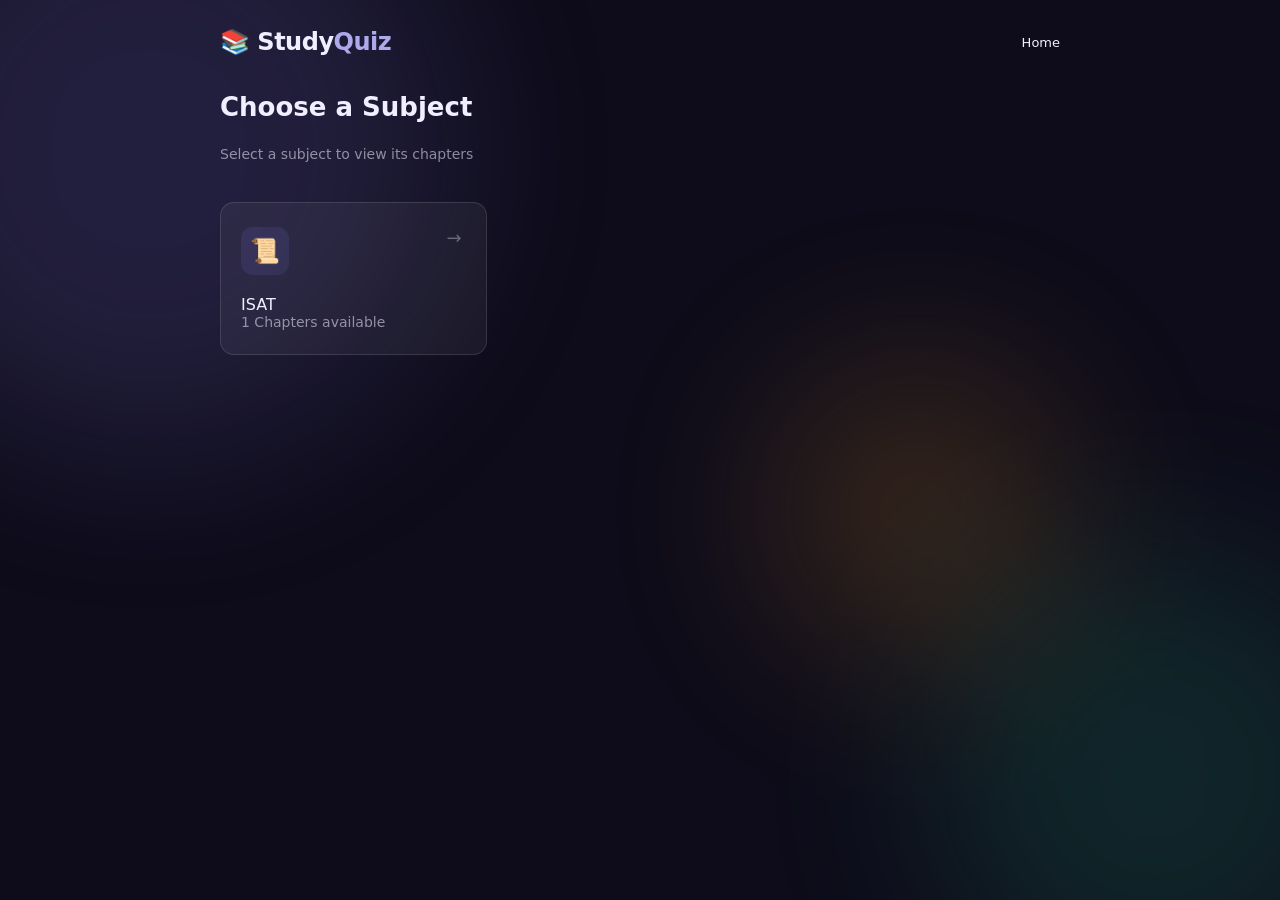
<file: index.html>
<!DOCTYPE html>
<html lang="en">
<head>
    <meta charset="UTF-8">
    <meta name="viewport" content="width=device-width, initial-scale=1.0">
    <title>Quiz — Class Notes</title>
    <!-- Link to your CSS file -->
    <link rel="stylesheet" href="./style.css">
</head>
<body>
    <!-- Background Animated Blobs -->
    <div class="bg-blobs">
        <div class="blob blob1"></div>
        <div class="blob blob2"></div>
        <div class="blob blob3"></div>
    </div>

    <!-- Notification Toast -->
    <div class="toast" id="toast"></div>

    <div class="page">
      <nav>
    <div class="nav-brand" id="nav-title">📚 Study<span>Quiz</span></div>
    <div class="breadcrumb" id="breadcrumb"></div>
      </nav>


        <!-- SCREEN 1: Chapters -->

       <section id="screen-subjects">
            <div class="screen-title">Choose a Subject</div>
            <div class="screen-sub">Select a subject to view its chapters</div>
            <div class="chapter-grid" id="subject-grid"></div>
        </section>

        <section id="screen-home" style="display:none">
            <button class="back-btn" onclick="goBackToSubjects()">← Back to subjects</button>
            <div class="screen-title">Choose a chapter</div>
            <div class="screen-sub">Select any chapter to begin practising</div>
            <div class="chapter-grid" id="chapter-grid"></div>
        </section>

        <!-- SCREEN 2: Topics (Updated) -->
<section id="screen-topics" style="display:none">
    <button class="back-btn" onclick="goHome()">← Back to chapters</button>
    <div class="screen-title" id="chapter-title-display"></div>
    <div class="screen-sub" id="chapter-sub-display"></div>
    <div class="topic-grid" id="topic-grid"></div>
    
    <div class="select-actions">
        <!-- New Select All Button -->
        <button class="select-all-btn" id="sel-all-btn" onclick="toggleSelectAll()">Select all topics</button>
        <span class="sel-count" id="sel-count">0 topics selected</span>
        <button class="start-btn" id="start-btn" disabled onclick="startQuiz()">Start Quiz →</button>
    </div>
</section>

        <!-- SCREEN 3: Quiz -->
        <section id="screen-quiz" style="display:none">
            <div class="glass-card">
                <div class="progress-wrap">
                    <div class="progress-fill" id="prog"></div>
                </div>
                <div class="stats-row">
                    <div class="s-card">
                        <div class="s-label">Question</div>
                        <div class="s-val" id="sq-num">0/0</div>
                    </div>
                    <div class="s-card">
                <div class="s-label">Time</div>
                <div class="s-val" id="sq-timer">00:00</div>
                </div>
                    <div class="s-card">
                        <div class="s-label">Score</div>
                        <div class="s-val" id="sq-score">0</div>
                    </div>
                    <div class="s-card">
                        <div class="s-label">Streak 🔥</div>
                        <div class="s-val" id="sq-streak">0</div>
                    </div>
                    <div class="s-card">
                        <div class="s-label">Accuracy</div>
                        <div class="s-val" id="sq-acc">—</div>
                    </div>
                </div>
            </div>

            <div class="glass-card">
                <div class="q-topic-badge" id="qtopic"></div>
                <div class="q-num" id="qnum"></div>
                <div class="q-text" id="qtext"></div>
                <div class="opts-grid" id="opts"></div>
                <div class="quiz-actions">
                    <div class="feed" id="feed"></div>
                    <button class="next-btn" id="next-btn" disabled onclick="nextQ()">Next →</button>
                </div>
            </div>
        </section>

       <!-- SCREEN 4: Results (Updated) -->
<!-- SCREEN 4: Results (Updated with Gradient Support) -->
<section id="screen-result" style="display:none">
    <div class="glass-card" style="text-align:center">
        <div class="ring-wrap">
            <svg width="150" height="150" viewBox="0 0 150 150">
                <!-- IMPORTANT: The Gradient definition must be inside the SVG -->
                <defs>
                    <linearGradient id="ringGrad" x1="0%" y1="0%" x2="100%" y2="100%">
                        <stop offset="0%" style="stop-color:#1D9E75" /> 
                        <stop offset="50%" style="stop-color:#7F77DD" /> 
                        <stop offset="100%" style="stop-color:#378ADD" /> 
                    </linearGradient>
                </defs>
                <circle class="ring-bg" cx="75" cy="75" r="65"/>
                <!-- Ensure this ID matches your JS and CSS -->
                <circle id="ring-fill" cx="75" cy="75" r="65"/>
            </svg>
            <div id="score-big">0</div>
        </div>
        <div class="screen-title" id="res-label" style="font-size:20px; justify-content: center;"></div>
        <div id="res-grade-pill" class="grade-pill"></div>
        
        <div class="result-actions" style="display:flex; gap:10px; justify-content:center; margin-top:20px">
            <button class="start-btn" onclick="restartSameTopics()">🔄 Retry</button>
            <button class="start-btn secondary-btn" onclick="goHome()">🏠 Home</button>
        </div>
    </div>

    <!-- Mistakes Review Section -->
    <div id="review-container" class="glass-card" style="margin-top:20px; display:none;">
        <h3 style="margin-bottom:15px; color:var(--purple-light)">Mistakes Review</h3>
        <div id="review-list"></div>
    </div>
</section>
    </div>

    <!-- Your Javascript (Internal or external) -->
    <script src="./script.js"></script>
</body>
</html>
</file>
<file: style.css>
/* 1. VARIABLES & RESET */
:root {
  --bg: #0e0c1a;
  --surface: rgba(255, 255, 255, 0.05);
  --surface2: rgba(255, 255, 255, 0.09);
  --border: rgba(255, 255, 255, 0.12);
  --border2: rgba(255, 255, 255, 0.22);
  --text: #f0eeff;
  --muted: rgba(240, 238, 255, 0.55);
  --hint: rgba(240, 238, 255, 0.35);
  --purple: #7F77DD;
  --purple-dark: #534AB7;
  --purple-light: #AFA9EC;
  --green: #639922;
  --green-light: #97C459;
  --red: #E24B4A;
  --red-light: #F09595;
  --teal: #1D9E75;
  --amber: #EF9F27;
  --radius: 14px;
  --radius-sm: 10px;
}

*, *::before, *::after {
  box-sizing: border-box;
  margin: 0;
  padding: 0;
}

body {
  font-family: 'Segoe UI', system-ui, Arial, sans-serif;
  background: var(--bg);
  color: var(--text);
  min-height: 100vh;
  overflow-x: hidden;
}

/* 2. ANIMATED BACKGROUND */
.bg-blobs {
  position: fixed;
  inset: 0;
  pointer-events: none;
  z-index: 0;
  overflow: hidden;
}

.blob {
  position: absolute;
  border-radius: 50%;
  filter: blur(90px);
  opacity: .18;
}

.blob1 { width: 600px; height: 600px; background: var(--purple); top: -150px; left: -150px; animation: b1 12s ease-in-out infinite; }
.blob2 { width: 450px; height: 450px; background: var(--teal); bottom: -100px; right: -100px; animation: b2 15s ease-in-out infinite; }
.blob3 { width: 300px; height: 300px; background: var(--amber); top: 40%; left: 60%; animation: b3 10s ease-in-out infinite; }

@keyframes b1 { 0%, 100% { transform: translate(0,0); } 50% { transform: translate(50px, 40px); } }
@keyframes b2 { 0%, 100% { transform: translate(0,0); } 50% { transform: translate(-40px, -50px); } }
@keyframes b3 { 0%, 100% { transform: translate(0,0); } 50% { transform: translate(-30px, 30px); } }

/* 3. LAYOUT & NAVIGATION */
.page {
  position: relative;
  z-index: 1;
  max-width: 880px;
  margin: 0 auto;
  padding: 28px 20px 80px;
}

nav {
  display: flex;
  align-items: center;
  justify-content: space-between;
  margin-bottom: 36px;
}

.nav-brand { 
  font-size: 24px; /* Increased from 20px */
  font-weight: 700; 
  color: var(--text); 
  letter-spacing: -0.5px; 
}
.nav-brand span { color: var(--purple-light); }

.breadcrumb { display: flex; align-items: center; gap: 6px; font-size: 13px; color: var(--muted); }
.breadcrumb .crumb { cursor: pointer; transition: color .15s; }
.breadcrumb .crumb:hover { color: var(--purple-light); }
.breadcrumb .crumb.active { color: var(--text); cursor: default; }

.back-btn { display: inline-flex; align-items: center; gap: 7px; font-size: 13px; color: var(--muted); cursor: pointer; margin-bottom: 24px; transition: color .15s; background: none; border: none; padding: 0; }
.back-btn:hover { color: var(--purple-light); }

/* 4. CARDS & GRIDS - Updated for image_5498b9.jpg styling */

/* Big Chapter Title Header */
.screen-title {
  font-size: 26px; 
  font-weight: 700;
  color: var(--text);
  margin-bottom: 24px;
  display: flex;
  align-items: center;
  gap: 12px;
}
.screen-sub {
  font-size: 14px;
  color: var(--muted);
  margin-bottom: 40px; /* Increased from 28px for better breathing room */
}

/* Grid layout for Chapters and Topics */
.chapter-grid, .topic-grid { 
  display: grid; 
  grid-template-columns: repeat(auto-fill, minmax(260px, 1fr)); 
  gap: 20px; 
}

/* Base Card Styling */
.chapter-card, .topic-card {
  background: var(--surface);
  border: 1px solid var(--border);
  border-radius: 14px;
  padding: 24px 20px;
  cursor: pointer;
  transition: all 0.2s ease;
  position: relative;
  display: flex;
  flex-direction: column;
  justify-content: flex-start;
  align-items: flex-start;
  min-height: 140px; /* Reduced height to make boxes smaller */
}

/* Interactive States */
.chapter-card:hover, .topic-card:hover { 
  background: var(--surface2); 
  border-color: var(--border2); 
  transform: translateY(-2px); 
}

.topic-card.selected { 
  border-color: var(--purple); 
  background: rgba(127, 119, 221, 0.15); 
}

/* Styled Container for Chapter Icons (Screen 1) */
.chapter-icon {
  width: 48px;
  height: 48px;
  border-radius: 12px;
  display: flex;
  align-items: center;
  justify-content: center;
  font-size: 24px;
  margin-bottom: 20px;
}

/* Typography for Topic Names (Screen 2) */
.topic-name {
  font-size: 18px; 
  font-weight: 600;
  color: var(--text);
  margin-bottom: 4px;
}

/* Typography for Question Counts */
.topic-count, .chapter-meta {
  font-size: 14px;
  color: var(--muted);
}

/* Top-Right Arrow for Chapter Cards */
.chapter-arrow {
  position: absolute;
  top: 24px;
  right: 24px;
  font-size: 18px;
  color: var(--hint);
  transition: transform 0.15s ease, color 0.15s ease;
}

.chapter-card:hover .chapter-arrow {
  transform: translateX(4px);
  color: var(--purple-light);
}

/* Glassmorphism Container for Stats & Results */
.glass-card {
  background: rgba(255, 255, 255, 0.07);
  backdrop-filter: blur(16px);
  -webkit-backdrop-filter: blur(16px);
  border: 1px solid rgba(255, 255, 255, 0.15);
  border-radius: 20px;
  padding: 28px;
  margin-bottom: 16px;
}

/* Removed the dot indicator to match the clean look in image_5498b9.jpg */
.topic-dot {
  display: none;
}

/* 5. QUIZ COMPONENTS & PROGRESS RING */

/* Container for the ring and centered score */
.ring-wrap {
  position: relative;
  width: 150px;
  height: 150px;
  margin: 0 auto 24px; /* Centered with bottom spacing */
}

/* Rotate SVG so progress starts at the top (12 o'clock) */
.ring-wrap svg {
  transform: rotate(-90deg);
}

/* The background (muted) circle - ensures no "black box" fill */
.ring-bg {
  fill: none;
  stroke: rgba(255, 255, 255, 0.1);
  stroke-width: 12;
}

/* The actual animated progress circle */
#ring-fill {
  fill: none;
  stroke: url(#ringGrad); /* Uses the gradient defined in your HTML */
  stroke-width: 12;
  stroke-linecap: round;
  /* Circumference for r=65 is ~408.3 */
  stroke-dasharray: 408;
  stroke-dashoffset: 408; 
  transition: stroke-dashoffset 1.2s cubic-bezier(0.4, 0, 0.2, 1);
}

/* Score number placed exactly in the center of the ring */
#score-big {
  position: absolute;
  top: 50%;
  left: 50%;
  transform: translate(-50%, -50%);
  font-size: 38px;
  font-weight: 800;
  color: #fff;
  text-shadow: 0 0 15px rgba(127, 119, 221, 0.4);
}

/* Grade Pill styling from the second image */
.grade-pill {
  display: inline-block;
  padding: 8px 24px;
  border-radius: 999px;
  font-size: 14px;
  font-weight: 700;
  margin-bottom: 28px;
  border: 1px solid transparent;
  transition: all 0.3s ease;
}

.grade-A { background: rgba(99, 153, 34, 0.2); color: var(--green-light); border-color: var(--green); }
.grade-B { background: rgba(127, 119, 221, 0.2); color: var(--purple-light); border-color: var(--purple); }
.grade-D { background: rgba(239, 159, 39, 0.2); color: var(--amber); border-color: var(--amber); }

/* Horizontal Progress Bar */
.progress-wrap { height: 8px; background: rgba(255, 255, 255, 0.1); border-radius: 6px; overflow: hidden; margin-bottom: 20px; }
.progress-fill { height: 100%; background: linear-gradient(90deg, var(--purple), var(--teal)); transition: width .5s cubic-bezier(.4,0,.2,1); }

/* Statistics Dashboard */
.stats-row { 
  display: grid; 
  /* auto-fit makes the 5 cards wrap naturally as the screen gets smaller */
  grid-template-columns: repeat(auto-fit, minmax(130px, 1fr)); 
  gap: 12px; 
  margin-bottom: 20px; 
}

.s-card { 
  background: rgba(255, 255, 255, 0.08); 
  border: 1px solid rgba(255, 255, 255, 0.1); 
  border-radius: 12px; 
  padding: 12px 8px; 
  text-align: center;
  display: flex;
  flex-direction: column;
  justify-content: center;
  min-height: 70px;
}

.s-label { 
  font-size: 10px; 
  color: var(--muted); 
  text-transform: uppercase; 
  letter-spacing: 0.05em;
  margin-bottom: 4px; 
}

.s-val { 
  font-size: 18px; 
  font-weight: 700; 
  color: #fff; 
}


/* Option Buttons Grid */
.opts-grid { display: grid; grid-template-columns: 1fr 1fr; gap: 12px; margin: 20px 0; }
.opt-btn {
  background: rgba(255, 255, 255, 0.07);
  border: 1px solid var(--border);
  border-radius: 14px;
  padding: 14px;
  font-size: 14px;
  color: var(--text);
  cursor: pointer;
  display: flex;
  align-items: flex-start;
  gap: 10px;
  transition: all .18s;
  text-align: left;
}

.opt-btn:hover { background: rgba(255, 255, 255, 0.12); border-color: var(--border2); }
.opt-btn.correct { background: rgba(99, 153, 34, 0.25); border-color: var(--green); }
.opt-btn.wrong { background: rgba(226, 75, 74, 0.22); border-color: var(--red); }
.opt-btn.reveal { background: rgba(99, 153, 34, 0.15); border-color: var(--green); animation: pulseGreen 0.5s ease; }

@keyframes pulseGreen { 0%{box-shadow:0 0 0 0 rgba(99,153,34,0.4)} 70%{box-shadow:0 0 0 10px rgba(99,153,34,0)} 100%{box-shadow:none} }
/* 6. BUTTONS & ACTIONS */
.select-actions { display: flex; align-items: center; gap: 12px; margin-top: 20px; flex-wrap: wrap; }
.select-all-btn { background: none; border: none; color: var(--purple-light); cursor: pointer; text-decoration: underline; font-size: 14px; }
.select-all-btn:hover { color: var(--text); }

.start-btn, .next-btn {
  background: linear-gradient(135deg, var(--purple), var(--purple-dark));
  color: #fff;
  border: none;
  border-radius: 12px;
  padding: 12px 32px;
  font-size: 14px;
  font-weight: 700;
  cursor: pointer;
  box-shadow: 0 4px 18px rgba(127, 119, 221, 0.3);
  transition: transform 0.15s, opacity 0.15s;
}

.start-btn:hover, .next-btn:hover { opacity: 0.9; transform: translateY(-1px); }
.start-btn:disabled, .next-btn:disabled { opacity: 0.35; cursor: default; transform: none; }
.secondary-btn { background: var(--surface2); box-shadow: none; border: 1px solid var(--border); }

/* 7. MISTAKES REVIEW */
#review-list { display: flex; flex-direction: column; gap: 12px; margin-top: 15px; }

.review-item {
    background: rgba(255, 255, 255, 0.05);
    border-radius: 12px;
    padding: 16px;
    border-left: 4px solid var(--red);
    text-align: left;
}

.review-q { font-weight: 600; margin-bottom: 8px; font-size: 15px; color: var(--text); }
.review-ans { font-size: 14px; color: var(--muted); }
.review-ans i { color: var(--red-light); text-decoration: line-through; font-style: normal; margin-right: 10px; }
.review-ans b { color: var(--green-light); font-weight: 600; }

/* 8. TOAST & RESPONSIVE */
/* 8. TOAST & RESPONSIVE - Optimized for 5-card stats */
.toast { 
  position: fixed; 
  top: 16px; 
  left: 50%; 
  transform: translateX(-50%); 
  background: linear-gradient(135deg, var(--purple), var(--teal)); 
  color: #fff; 
  padding: 10px 24px; 
  border-radius: 999px; 
  font-size: 14px; 
  font-weight: 600; 
  opacity: 0; 
  transition: opacity .3s; 
  z-index: 9999; 
}

/* Main Mobile Breakpoint */
@media (max-width: 600px) {
  /* Stack chapter and topic cards into one column for better readability */
  .chapter-grid, .topic-grid { 
    grid-template-columns: 1fr; 
  }

  /* Quiz options become one per row to prevent text overlap */
  .opts-grid { 
    grid-template-columns: 1fr; 
  }

  /* Quiz stats row: Becomes a 2-column grid. 
     With 5 cards, this creates two rows of 2 and one centered card at the bottom. */
  .stats-row { 
    grid-template-columns: repeat(2, 1fr); 
    gap: 8px;
  }
}

/* Extra Small Devices (e.g., Small Androids) */
@media (max-width: 380px) {
  .s-val { 
    font-size: 16px; 
  }
  .s-card {
    padding: 8px 4px;
    min-height: 60px;
  }
  .nav-brand {
    font-size: 20px;
  }
}

/* ==========================================================================
   9. SUBJECT EXTENSION ADDITIONS
   ========================================================================== */
   
/* Styles the empty state message beautifully if a subject has no chapters yet */
.chapter-grid > .screen-sub {
  grid-column: 1 / -1;
  text-align: center;
  padding: 40px 20px;
  background: var(--surface);
  border: 1px dashed var(--border);
  border-radius: var(--radius);
  color: var(--muted);
  font-size: 15px;
}

/* Ensure the top navbar brand changes colors smoothly when updated via JS */
.nav-brand {
  transition: color 0.2s ease;
}
</file>
